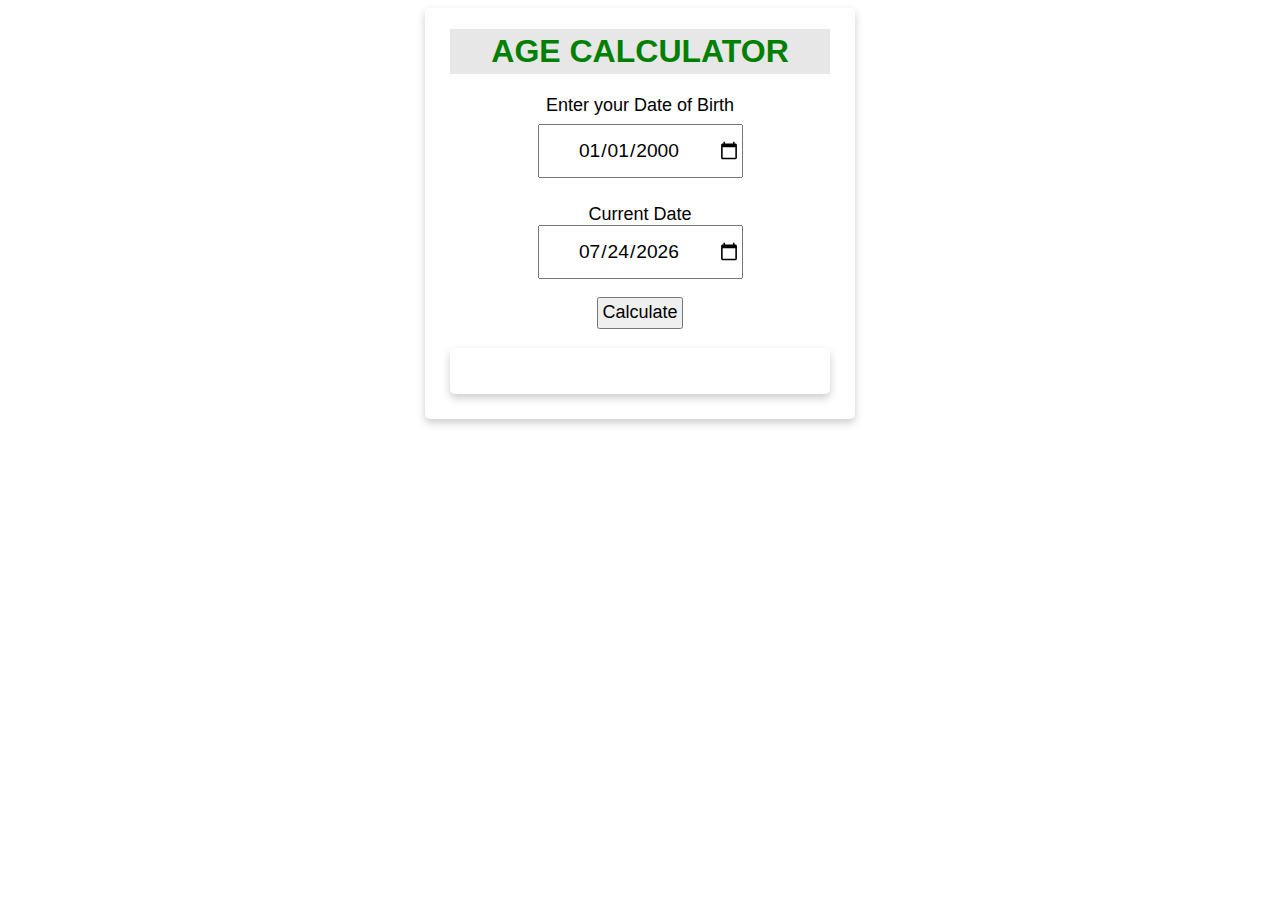
<file: age calculator/index.html>
<!DOCTYPE html>
<html>

<head>
    <title>Age Calculator</title>
    <link rel="stylesheet" href="style.css" />
</head>

<body>
    <div class="card">
        <header>
            <h1>AGE CALCULATOR</h1>
        </header>

        <div>
            <label>Enter your Date of Birth</label><br>
            <input id="inputDob" type="date" value="2000-01-01" />
        </div>
        <br />

        <div>
            <label>Current Date</label><br>
            <input id="cdate" type="date" value="" />
        </div>
        <br />

        <button type="button" onclick="getDOB()">
            Calculate
        </button>
        <br />
        <div id="currentAge"></div>
        <script src="script.js"></script>
    </div>
</body>

</html>
</file>
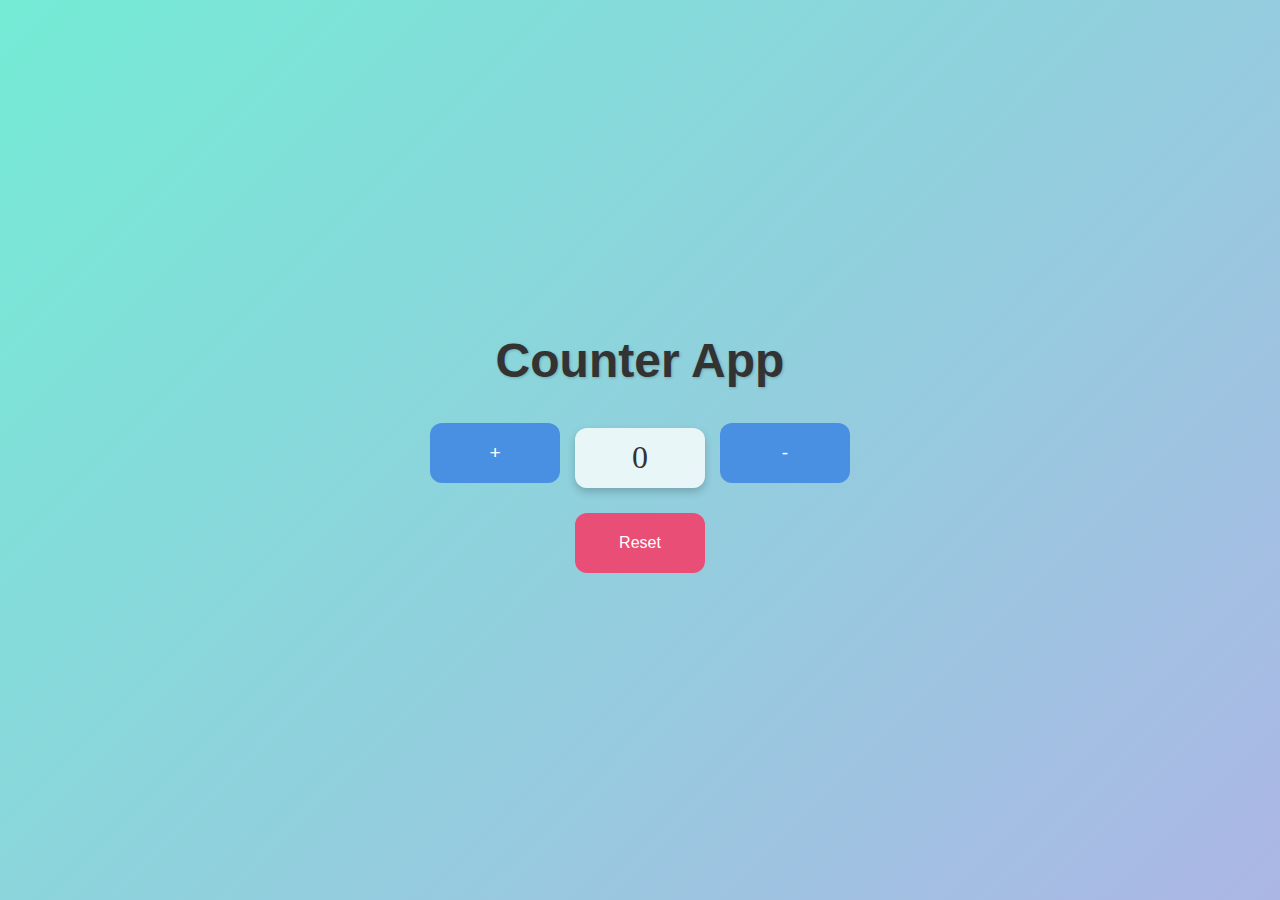
<file: counterapp/index.html>
<!DOCTYPE html>
<html>

<head>
    <title>Counter App</title>
    <link rel="stylesheet" href="style.css">
</head>

<body>
    <div class="container">
        <h1>Counter App</h1>
        <div class="counter">
            <button id="increment-btn">+</button>
            <div id="counter-value">0</div>
            <button id="decrement-btn">-</button>
        </div>
        <button id="reset">Reset</button>
    </div>

    <script src="counter.js"></script>
</body>

</html>
</file>
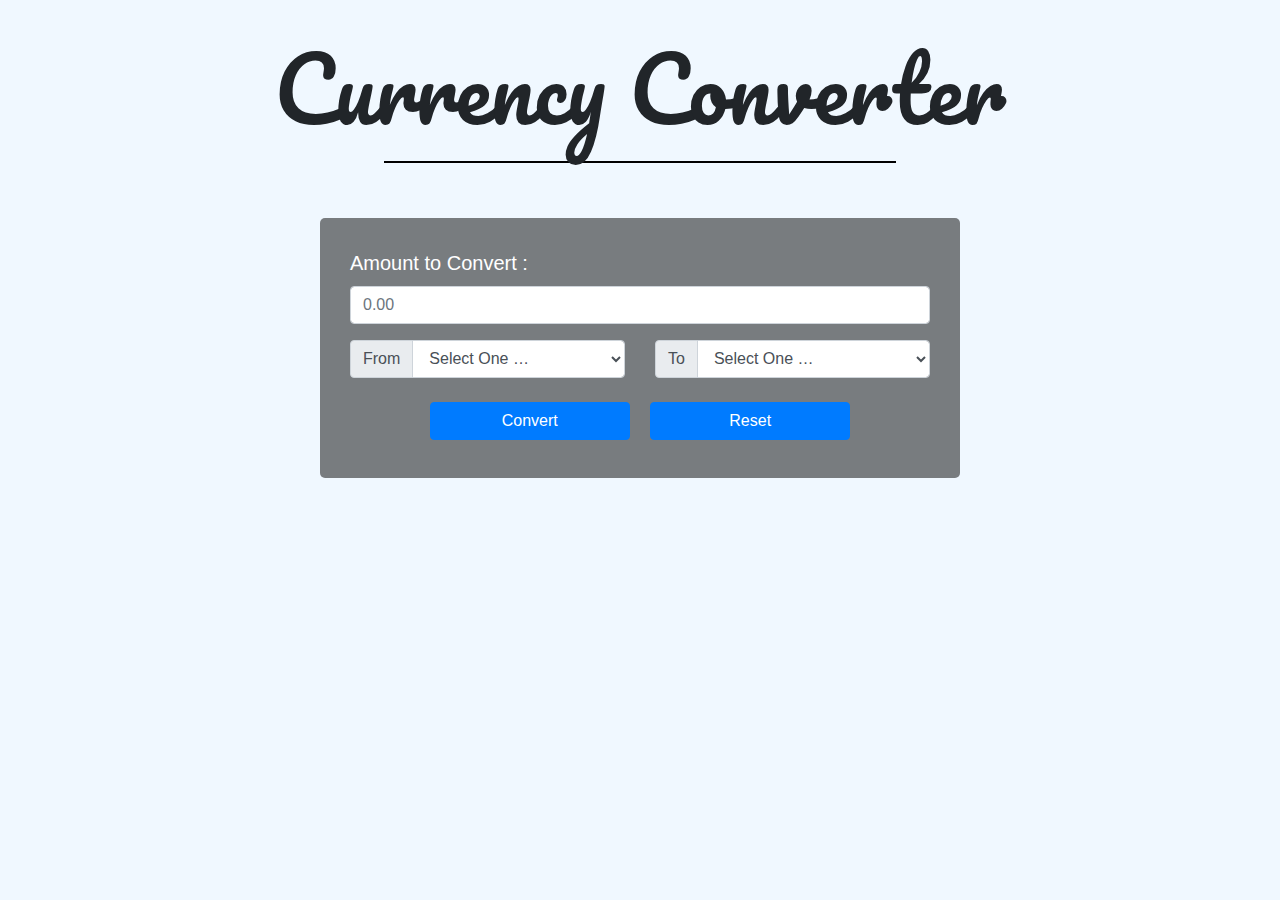
<file: currency converter/index.html>
<!DOCTYPE html>
<html lang="en">
<head>
	<meta charset="UTF-8">
	<meta http-equiv="X-UA-Compatible" content="IE=edge">
	<meta name="viewport" content="width=device-width, initial-scale=1.0">
	<title>Currency Converter</title>
	<link rel="stylesheet"
		href=
"https://maxcdn.bootstrapcdn.com/bootstrap/4.5.2/css/bootstrap.min.css">
	<script src=
"https://ajax.googleapis.com/ajax/libs/jquery/3.5.1/jquery.min.js">
	</script>
	<script src=
"https://cdnjs.cloudflare.com/ajax/libs/popper.js/1.16.0/umd/popper.min.js">
	</script>
	<script src=
"https://maxcdn.bootstrapcdn.com/bootstrap/4.5.2/js/bootstrap.min.js">
	</script>

	<link rel="preconnect"
		href=
"https://fonts.gstatic.com">
	<link href=
"https://fonts.googleapis.com/css2?family=Amiri&family=Lobster&family=Pacifico&display=swap"
		rel="stylesheet">
	<!-- linking style.css file-->
	<link rel="stylesheet" href="style.css">
</head>

<body>
	<!-- Currency Converter -->
	<h1 class="heading text-center display-2">
		Currency Converter
	</h1>
	<hr>
	<div class="container">
		<div class="main">
			<div class="form-group">
				<label for="oamount">
					Amount to Convert :
				</label>
				<input type="text" class="form-control searchBox" placeholder="0.00" id="oamount">
			</div>
			<div class="row">
				<div class="col-sm-6">
					<div class="input-group mb-3">
						<div class="input-group-prepend">
							<span class="input-group-text">From</span>
						</div>
						<select class="form-control from" id="sel1">
							<option value="">Select One …</option>
							<option value="USD">USD</option>
							<option value="AED">AED</option>
							<option value="ARS">ARS</option>
							<option value="AUD">AUD</option>
							<option value="BGN">BGN</option>
							<option value="BRL">BRL</option>
							<option value="BSD">BSD</option>
							<option value="CAD">CAD</option>
							<option value="CHF">CHF</option>
							<option value="CLP">CLP</option>
							<option value="CNY">CNY</option>
							<option value="COP">COP</option>
							<option value="CZK">CZK</option>
							<option value="DKK">DKK</option>
							<option value="DOP">DOP</option>
							<option value="EGP">EGP</option>
							<option value="EUR">EUR</option>
							<option value="FJD">FJD</option>
							<option value="GBP">GBP</option>
							<option value="GTQ">GTQ</option>
							<option value="HKD">HKD</option>
							<option value="HRK">HRK</option>
							<option value="HUF">HUF</option>
							<option value="IDR">IDR</option>
							<option value="ILS">ILS</option>
							<option value="INR">INR</option>
							<option value="ISK">ISK</option>
							<option value="JPY">JPY</option>
							<option value="KRW">KRW</option>
							<option value="KZT">KZT</option>
							<option value="MVR">MVR</option>
							<option value="MXN">MXN</option>
							<option value="MYR">MYR</option>
							<option value="NOK">NOK</option>
							<option value="NZD">NZD</option>
							<option value="PAB">PAB</option>
							<option value="PEN">PEN</option>
							<option value="PHP">PHP</option>
							<option value="PKR">PKR</option>
							<option value="PLN">PLN</option>
							<option value="PYG">PYG</option>
							<option value="RON">RON</option>
							<option value="RUB">RUB</option>
							<option value="SAR">SAR</option>
							<option value="SEK">SEK</option>
							<option value="SGD">SGD</option>
							<option value="THB">THB</option>
							<option value="TRY">TRY</option>
							<option value="TWD">TWD</option>
							<option value="UAH">UAH</option>
							<option value="UYU">UYU</option>
							<option value="ZAR">ZAR</option>
						</select>
					</div>
				</div>

				<div class="col-sm-6">
					<div class="input-group mb-3">
						<div class="input-group-prepend">
							<span class="input-group-text">To</span>
						</div>
						<select class="form-control to" id="sel2">
							<option value="">Select One …</option>
							<option value="USD">USD</option>
							<option value="AED">AED</option>
							<option value="ARS">ARS</option>
							<option value="AUD">AUD</option>
							<option value="BGN">BGN</option>
							<option value="BRL">BRL</option>
							<option value="BSD">BSD</option>
							<option value="CAD">CAD</option>
							<option value="CHF">CHF</option>
							<option value="CLP">CLP</option>
							<option value="CNY">CNY</option>
							<option value="COP">COP</option>
							<option value="CZK">CZK</option>
							<option value="DKK">DKK</option>
							<option value="DOP">DOP</option>
							<option value="EGP">EGP</option>
							<option value="EUR">EUR</option>
							<option value="FJD">FJD</option>
							<option value="GBP">GBP</option>
							<option value="GTQ">GTQ</option>
							<option value="HKD">HKD</option>
							<option value="HRK">HRK</option>
							<option value="HUF">HUF</option>
							<option value="IDR">IDR</option>
							<option value="ILS">ILS</option>
							<option value="INR">INR</option>
							<option value="ISK">ISK</option>
							<option value="JPY">JPY</option>
							<option value="KRW">KRW</option>
							<option value="KZT">KZT</option>
							<option value="MVR">MVR</option>
							<option value="MXN">MXN</option>
							<option value="MYR">MYR</option>
							<option value="NOK">NOK</option>
							<option value="NZD">NZD</option>
							<option value="PAB">PAB</option>
							<option value="PEN">PEN</option>
							<option value="PHP">PHP</option>
							<option value="PKR">PKR</option>
							<option value="PLN">PLN</option>
							<option value="PYG">PYG</option>
							<option value="RON">RON</option>
							<option value="RUB">RUB</option>
							<option value="SAR">SAR</option>
							<option value="SEK">SEK</option>
							<option value="SGD">SGD</option>
							<option value="THB">THB</option>
							<option value="TRY">TRY</option>
							<option value="TWD">TWD</option>
							<option value="UAH">UAH</option>
							<option value="UYU">UYU</option>
							<option value="ZAR">ZAR</option>
						</select>
					</div>
				</div>
			</div>

			<div class="text-center">

				<!-- convert button -->
				<button class="btn btn-primary convert m-2" type="submit">
					Convert
				</button>
				<!-- reset button -->
				<button class="btn btn-primary m-2" onclick="clearVal()">
					Reset
				</button>
			</div>

		</div>

		<div id="finalAmount" class="text-center">

			<!-- Display the converted amount -->
			<h2>Converted Amount :
				<span class="finalValue" style="color:green;">
				</span>
			</h2>
		</div>
	</div>

	<!-- linking script.js file -->
	<script src="script.js"></script>
</body>
</html>
</file>
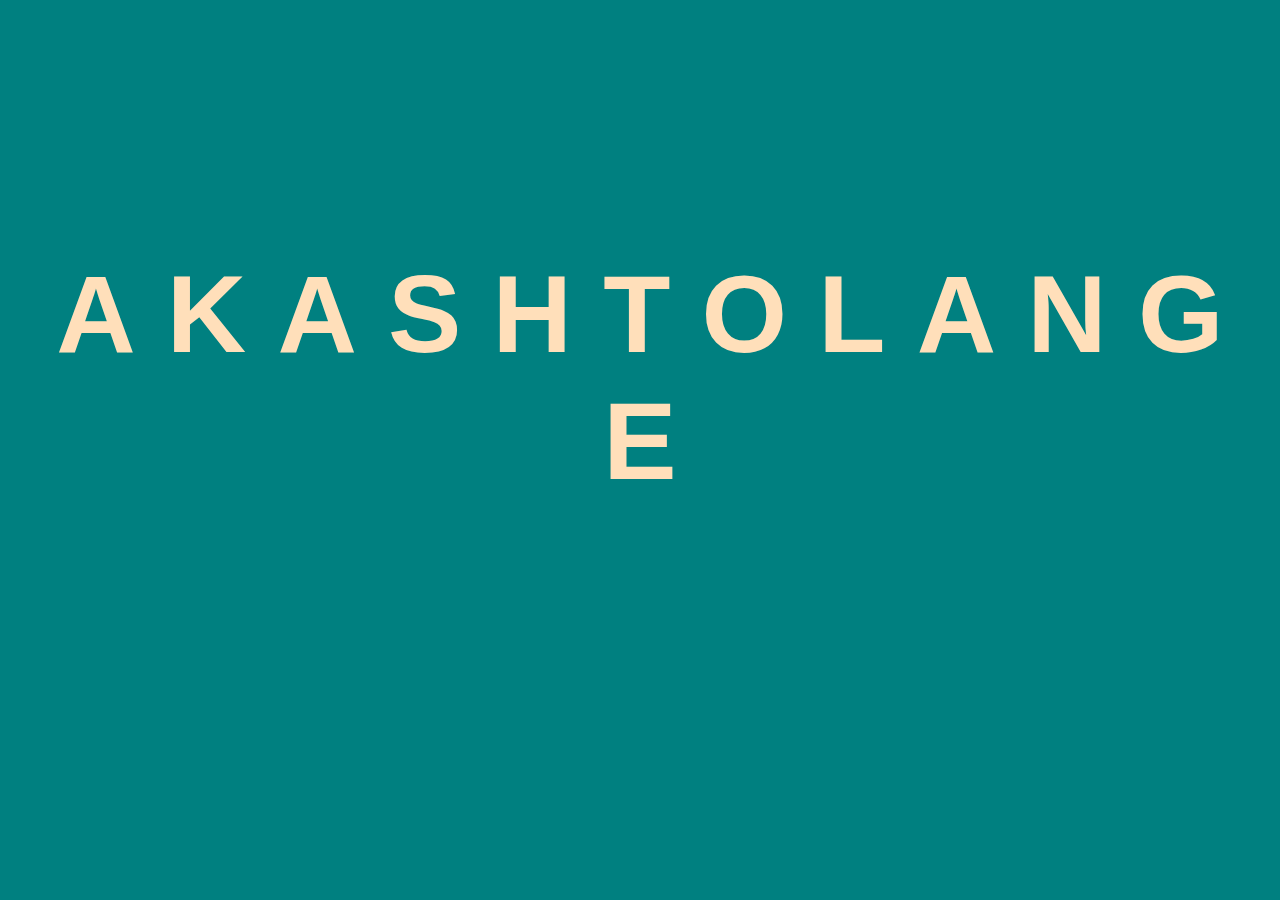
<file: letter hover effect/index.html>
<!DOCTYPE html> 
<html lang="en"> 

<head> 
	<title> 
		Bouncing Letter Hover Effect 
	</title> 
	<style> 
		body { 
			background-color: rgb(0, 128, 128); 
		} 

		h1 { 
			font-family: sans-serif; 
			font-size: 110px; 
			text-align: center; 
			color: rgb(255, 223, 186); 
			margin-top: 250px; 
		} 

		.bounce { 
			animation-name: bounce; 
		} 

		.bouncing-letters span { 
			animation-timing-function: linear; 
			animation-duration: 1s; 
			animation-iteration-count: 1; 
			display: inline-block; 
		} 

		.bouncing-letters span:hover { 
			color: rgb(255, 69, 0); 
		} 

		@keyframes bounce { 

			20%, 
			50%, 
			80%, 
			to { 
				transform: scale(1, 1); 
                color: rgb(173, 216, 230);
			} 

			40% { 
				transform: scale(1.75, 0.65); 
                color: rgb(100, 149, 237); 
			} 

			45% { 
				transform: scale(1.75, 0.65); 
                color: rgb(0, 128, 128);
			} 

			70% { 
				transform: scale(1.25, 0.75); 
                color: rgb(0, 0, 139);
			} 

			90% { 
				transform: scale(1.15, 0.85); 
                color: rgb(173, 216, 230);
			} 
		} 
	</style> 
</head> 

<body> 
	<h1 class="bouncing-letters"
		style="letter-spacing:0.3px;"> 
		<span>A</span> 
		<span>K</span> 
		<span>A</span> 
		<span>S</span> 
		<span>H</span> 
		<span>T</span> 
        <span>O</span>
		<span>L</span> 
		<span>A</span> 
		<span>N</span> 
		<span>G</span> 
		<span>E</span> 
		
	</h1> 

	<script> 
		document.querySelectorAll(".bouncing-letters>span") 
		.forEach((element) => { 
			element.addEventListener("mouseover", 
									(e) => bounce(e.target)); 
		}); 

		function bounce(letter) { 
			if (!letter.classList.contains("bounce")) { 
				letter.classList.add("bounce"); 
				setTimeout( 
					function () { 
						letter.classList.remove("bounce"); 
					}, 
					1000 
				); 
			} 
		} 
	</script> 
</body> 

</html>
</file>
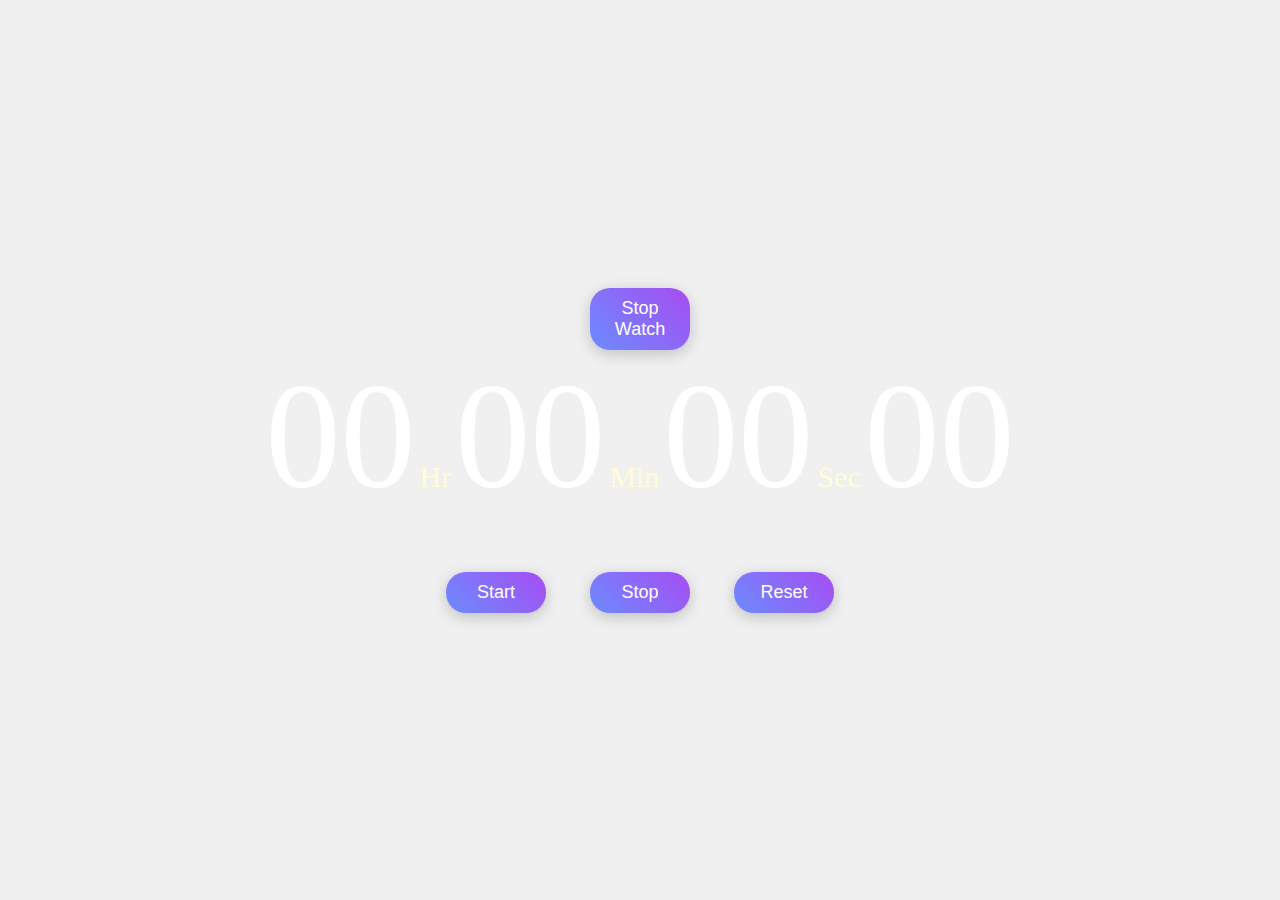
<file: stopwatch/index.html>
<!DOCTYPE html> 
<html lang="en"> 
	
<head> 
	<meta charset="UTF-8"> 
	<meta http-equiv="X-UA-Compatible"
		content="IE=edge"> 
	<meta name="viewport"
		content="width=device-width, initial-scale=1.0"> 
	<title>Stopwatch using HTML CSS and JavaScript</title> 
	<link rel="stylesheet" href="style.css"> 
</head> 

<body> 
	<div class="container"> 
		
        <div>
            <button class="btn"> Stop Watch</button>
        </div>
		<div id="time"> 
			<span class="digit" id="hr"> 
				00</span> 
			<span class="txt">Hr</span> 
			<span class="digit" id="min"> 
				00</span> 
			<span class="txt">Min</span> 
			<span class="digit" id="sec"> 
				00</span> 
			<span class="txt">Sec</span> 
			<span class="digit" id="count"> 
				00</span> 
		</div> 
		<div id="buttons"> 
			<button class="btn" id="start"> 
				Start</button> 
			<button class="btn" id="stop"> 
				Stop</button> 
			<button class="btn" id="reset"> 
				Reset</button> 
		</div> 
	</div> 

	<script src="script.js"></script> 
</body> 
	
</html>
</file>
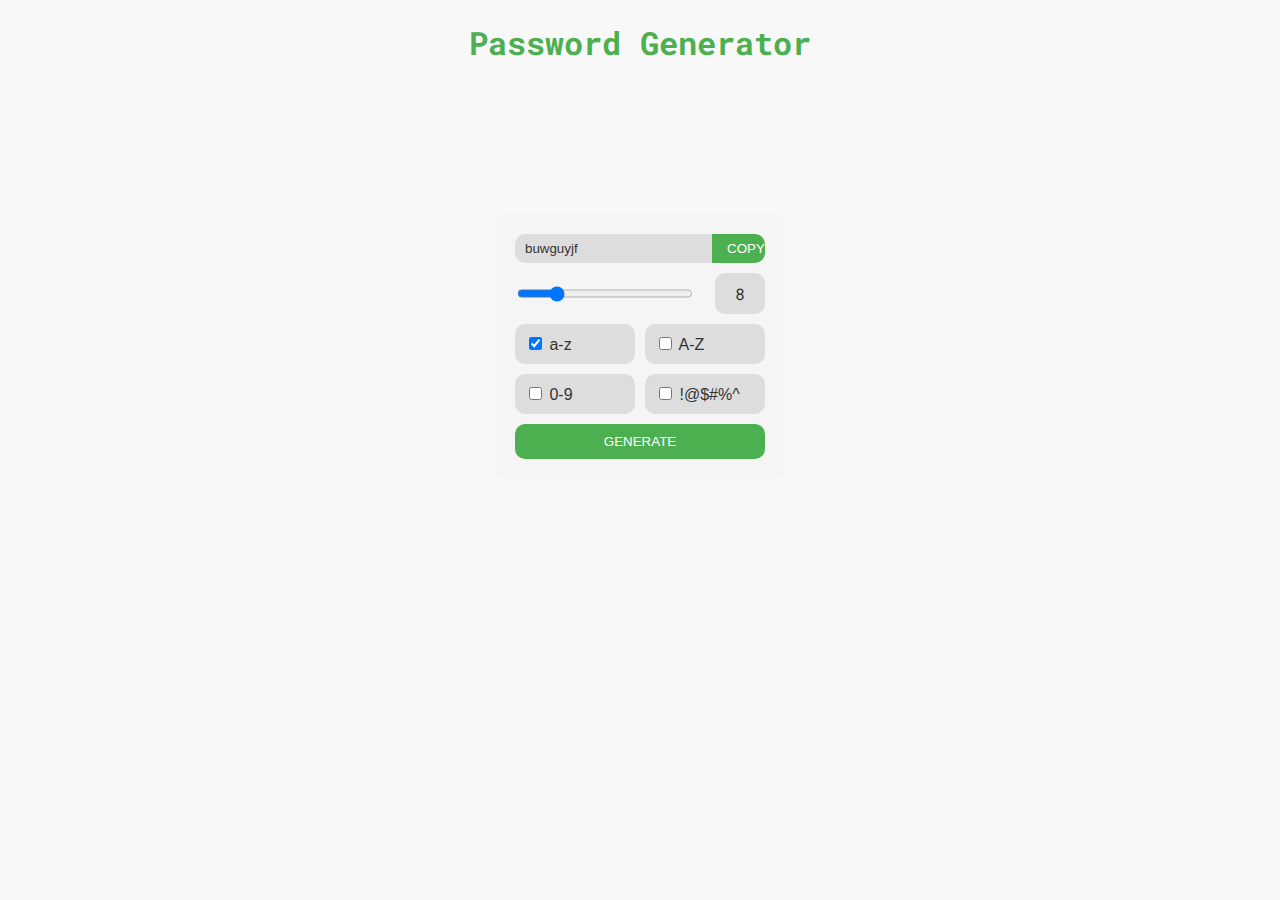
<file: strong passwrod generator/index.html>
<!-- index.html -->
<!DOCTYPE html> 
<html lang="en"> 

<head> 
	<meta charset="UTF-8" /> 
	<meta name="viewport"
		content="width=device-width, 
				initial-scale=1.0" /> 
	<link rel="stylesheet" href="style.css" /> 
	<title>Password Generator</title> 
</head> 

<body> 
	<h1>Password Generator</h1> 
	<div class="generator"> 
		<div class="password"> 
			<input type="text" value="test" /> 
			<button>copy</button> 
		</div> 
		<div class="range"> 
			<input type="range" min="4"
				max="24" value="8" /> 
			<span>8</span> 
		</div> 
		<div class="options"> 
			<div class="option"> 
				<label> 
					<input type="checkbox"
						id="lowercaseCb" checked /> 
					<span>a-z</span> 
				</label> 
			</div> 
			<div class="option"> 
				<label> 
					<input type="checkbox"
						id="uppercaseCb" /> 
					<span>A-Z</span> 
				</label> 
			</div> 
			<div class="option"> 
				<label> 
					<input type="checkbox"
						id="digitsCb" /> 
					<span>0-9</span> 
				</label> 
			</div> 
			<div class="option"> 
				<label> 
					<input type="checkbox"
						id="specialsCb" /> 
					<span>!@$#%^</span> 
				</label> 
			</div> 
		</div> 
		<button class="generate"> 
			generate 
		</button> 
	</div> 
	<script src="script.js"></script> 
</body> 

</html>
</file>
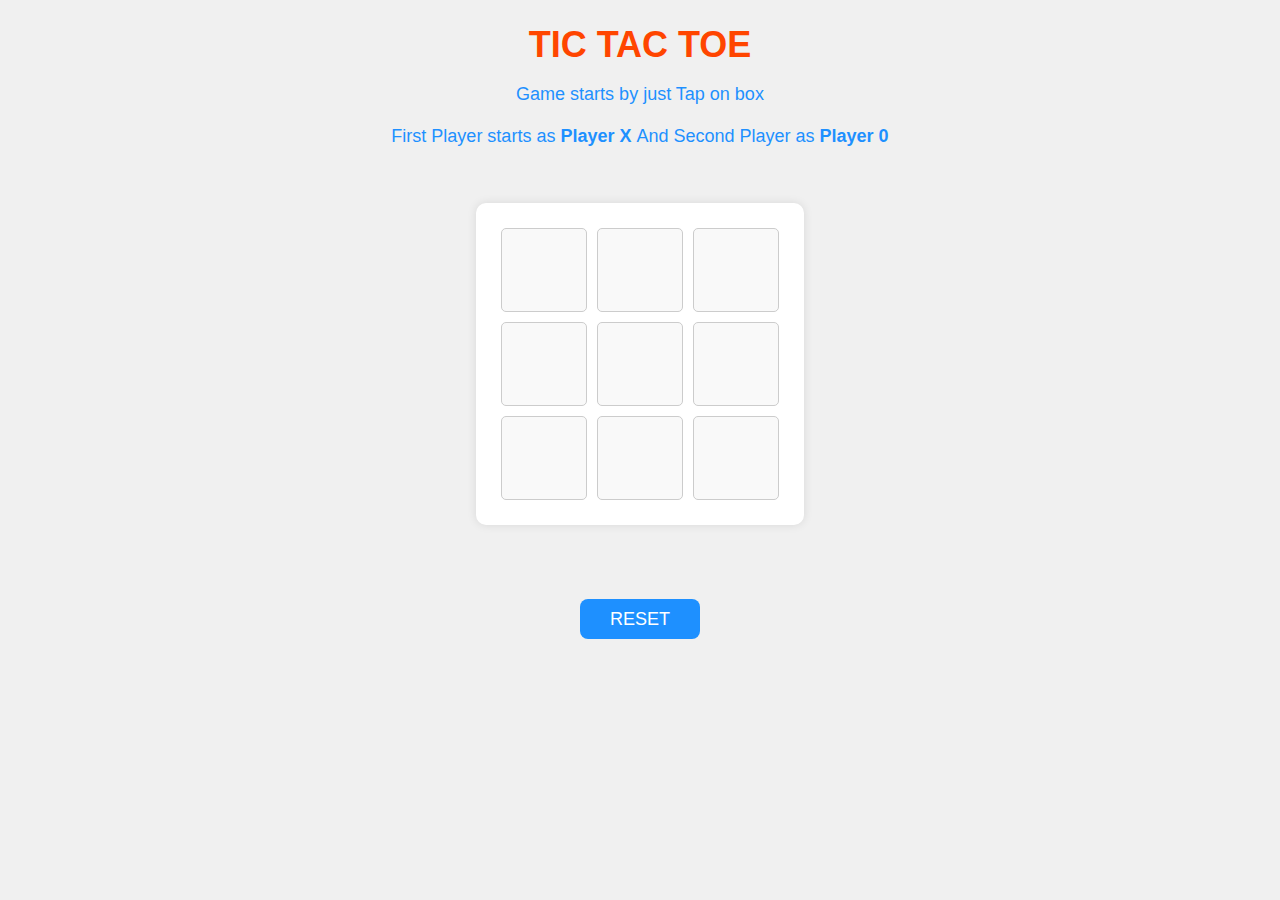
<file: tic tac toe game/index.html>
<!DOCTYPE html>
<html>

<head>
    <meta name="viewport" content="width=device-width, initial-scale=1.0">
    <!-- CSS file Included -->
    <link rel="stylesheet" type="text/css" href="tic.css">
    <!-- JavaScript file included -->
    <script src="tic.js"></script>
</head>

<body>
    <div id="main">
        <h1>TIC TAC TOE</h1>
        <p id="ins">
            Game starts by just Tap on box<br><br>First Player starts as
            <b>Player X </b>And Second Player as
            <b>Player 0</b>
        </p>
        <br><br>
        <div class="ui">
            <div class="row">
                <input type="text" id="b1" class="cell" onclick="myfunc_3(); myfunc();" readonly>
                <input type="text" id="b2" class="cell" onclick="myfunc_4(); myfunc();" readonly>
                <input type="text" id="b3" class="cell" onclick="myfunc_5(); myfunc();" readonly>
            </div>
            <div class="row">
                <input type="text" id="b4" class="cell" onclick="myfunc_6(); myfunc();" readonly>
                <input type="text" id="b5" class="cell" onclick="myfunc_7(); myfunc();" readonly>
                <input type="text" id="b6" class="cell" onclick="myfunc_8(); myfunc();" readonly>
            </div>
            <div class="row">
                <input type="text" id="b7" class="cell" onclick="myfunc_9(); myfunc();" readonly>
                <input type="text" id="b8" class="cell" onclick="myfunc_10();myfunc();" readonly>
                <input type="text" id="b9" class="cell" onclick="myfunc_11();myfunc();" readonly>
            </div>
        </div>
        <br><br><br>

        <button id="but" onclick="myfunc_2()">
            RESET
        </button>
        <br><br>
        <p id="print"></p>
    </div>
</body>

</html>
</file>
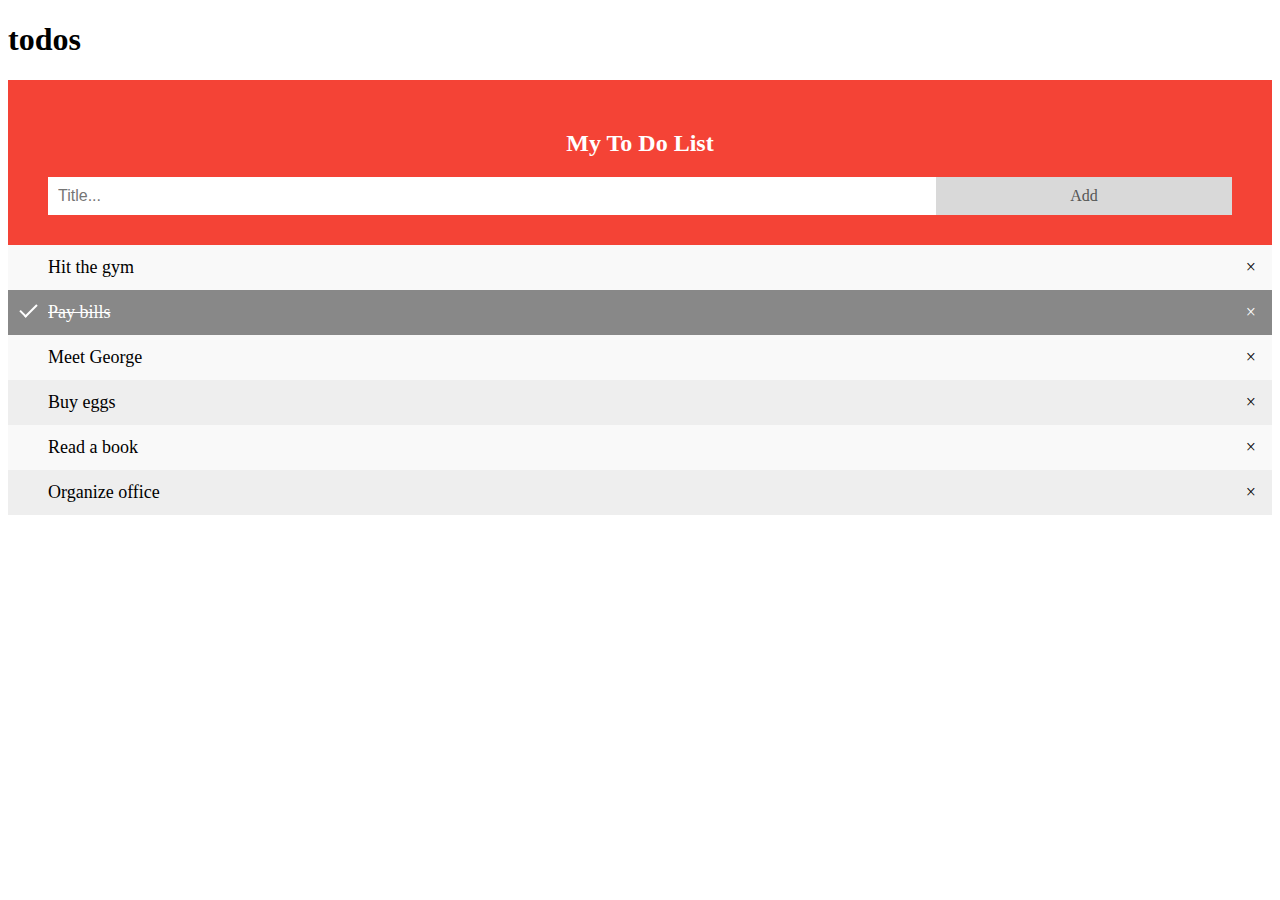
<file: todo-list/index.html>
<!DOCTYPE html>
<html lang="en">
  <head>
    <meta charset="UTF-8" />
    <meta name="viewport" content="width=device-width, initial-scale=1.0" />
    <link rel="stylesheet" href="style.css" />
    <title>Todo List</title>
  </head>
  <body>
    <h1>todos</h1>
    <div id="myDIV" class="header">
        <h2>My To Do List</h2>
        <input type="text" id="myInput" placeholder="Title...">
        <span onclick="newElement()" class="addBtn">Add</span>
      </div>
      
      <ul id="myUL">
        <li>Hit the gym</li>
        <li class="checked">Pay bills</li>
        <li>Meet George</li>
        <li>Buy eggs</li>
        <li>Read a book</li>
        <li>Organize office</li>
      </ul>
    <script src="script.js"></script>
  </body>
</html>
</file>
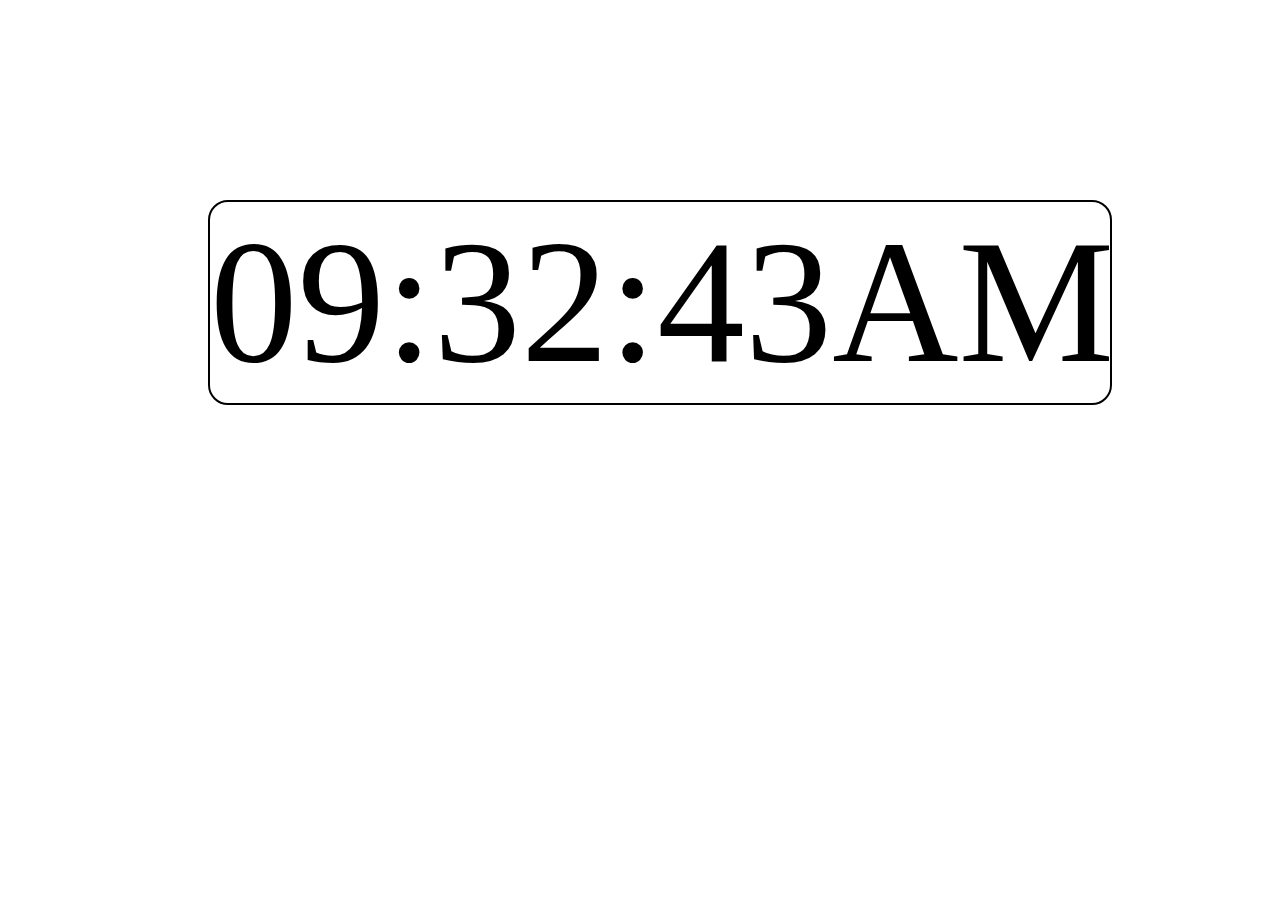
<file: digitalclock/clock.html>
<!DOCTYPE html>
<html lang="en">
<head>
	<meta charset="UTF-8">
	<meta name="viewport" content=
	"width=device-width, initial-scale=1.0">
	<title>Digital Clock</title>
	<link rel="stylesheet" href="clock2.css">
</head>
<body>
	<div id="clock">8:10:45</div>

	<script src="clock2.js"></script>
</body>
</html>
</file>
<file: age calculator/style.css>
/* Setting alignment and fonts */
body {
    display: flex;
    text-align: center;
    font-family: 
      "Gill Sans", "Gill Sans MT", Calibri, "Trebuchet MS",
        sans-serif;
}

/* Defining card properties */
.card {
    min-width: 30%;
    box-shadow: 0 4px 8px 0 rgba(0, 0, 0, 0.2);
    transition: 0.3s;
    border-radius: 5px;
    margin: auto;
    padding: 2%;
    padding-top: 0%;
}

header {
    font-size: larger;
}

header h1 {
    background-color: rgb(231, 231, 231);
    color: green;
    font-size: xx-large;
    padding: 1%;
}

/* Setting font and margin for text before input box */
label {
    font-size: large;
    margin: 2%;
}

button {
    font-size: large;
    padding: 1%;
}

input {
    width: 200px;
    height: 50px;
    font-size: larger;
    font-family: Arial, Helvetica, sans-serif;
    text-align: center;
}

#inputDob {
    margin: 2%;
}

p {
    font-size: larger;
    margin: 5%;
}

#currentAge {
    min-width: 30%;
    box-shadow: 0 4px 8px 0 rgba(0, 0, 0, 0.2);
    transition: 0.3s;
    border-radius: 5px;
    margin: auto;
    margin-top: 5%;
    padding: 5%;
    padding-top: 7%;
    font-size: larger;
}
</file>
<file: counterapp/style.css>
* {
    box-sizing: border-box;
    margin: 0;
    padding: 0;
}

@keyframes scaleUp {
    0% {
        transform: scale(1);
    }
    100% {
        transform: scale(1.1);
    }
}

@keyframes pulse {
    0% {
        transform: scale(1);
        background-color: rgba(255, 255, 255, 0.8);
    }
    50% {
        transform: scale(1.1);
        background-color: rgba(255, 255, 255, 1);
    }
    100% {
        transform: scale(1);
        background-color: rgba(255, 255, 255, 0.8);
    }
}

@keyframes fadeIn {
    0% {
        opacity: 0;
    }
    100% {
        opacity: 1;
    }
}

.container {
    height: 100vh;
    width: 100vw;
    display: flex;
    flex-direction: column;
    justify-content: center;
    align-items: center;
    background: linear-gradient(135deg, #74ebd5, #acb6e5);
    animation: fadeIn 2s ease-out; /* Apply fade-in animation */
}

.container h1 {
    margin: 20px;
    font-family: 'Arial', sans-serif;
    font-size: 3rem;
    color: #333;
    text-shadow: 1px 1px 3px rgba(0, 0, 0, 0.2);
}

.counter {
    width: 40%;
    display: flex;
    justify-content: center;
}

#increment-btn,
#decrement-btn,
#reset {
    height: 60px;
    width: 130px;
    border-radius: 12px;
    font-size: 1.2rem;
    background-color: #4a90e2;
    border: none;
    color: white;
    margin: 15px;
    transition: background-color 0.3s ease, transform 0.2s ease;
    cursor: pointer;
}

#increment-btn:hover,
#decrement-btn:hover,
#reset:hover {
    animation: scaleUp 0.3s forwards; /* Apply scale animation */
}

#reset {
    background-color: #e94e77;
    font-size: 1rem;
}

#reset:hover {
    background-color: #c83d61;
}

#counter-value {
    height: 60px;
    min-width: 130px;
    border-radius: 12px;
    background-color: rgba(255, 255, 255, 0.8);
    margin-top: 20px;
    font-size: 2rem;
    display: flex;
    justify-content: center;
    align-items: center;
    color: #333;
    box-shadow: 0 4px 8px rgba(0, 0, 0, 0.2);
    animation: pulse 1.5s infinite; /* Apply pulse animation */
}
</file>
<file: currency converter/style.css>
body {
	background-color: aliceblue;
	background-position: center;
	background-size: cover;
	background-attachment: fixed;
	background-repeat: no-repeat;
}

.heading {
	font-family: 'Pacifico', cursive;
	margin: 35px auto 20px;
}

hr {
	border-top: 2px solid black;
	width: 40%;
	margin-bottom: 55px;
}

.main {
	width: 50vw;
	margin: auto;
	padding: 30px;
	border-radius: 5px;
	background-color: rgba(0, 0, 0, 0.5);
	color: white;
}

label {
	font-size: 20px;
}

.btn {
	width: 200px;
}

#finalAmount {
	font-family: 'Lobster', cursive;
	display: none;
	margin: 50px auto;
}

#finalAmount h2 {
	font-size: 50px;
}

.finalValue {
	font-family: 'Amiri', serif;
}

@media (max-width: 768px) {
	hr {
		width: 60%;
	}

	.main {
		width: 100%;
	}
}

@media (max-width: 400px) {
	.heading {
		font-size: 60px;
	}

	hr {
		width: 75%;
	}

	#finalAmount h2,
	.finalValue {
		font-size: 40px;
	}
}
</file>
<file: stopwatch/style.css>
body { 
	padding: 0; 
	margin: 0; 
	font-family: verdana; 
} 

.container { 
	display: flex; 
	flex-direction: column; 
	justify-content: center; 
	align-items: center; 
	width: 100%; 
	height: 100vh; 
	
    background-color: rgb(240, 240, 240);

} 



.digit { 
	font-size: 150px; 
	color: #fff; 
} 

.txt { 
	font-size: 30px; 
	color: #fffcd6; 
} 

#buttons { 
	margin-top: 50px; 
} 

/* .btn { 
	width: 100px; 
	padding: 10px 15px; 
	margin: 0px 20px; 
	border-top-right-radius: 10px; 
	border-bottom-left-radius: 10px; 
	border-bottom-right-radius: 4px; 
	border-top-left-radius: 4px; 
	cursor: pointer; 
	font-size: 20px; 
	transition: 0.5s; 
	color: white; 
	font-weight: 500; 
}  */

/* Enhancing button appearance */
.btn { 
    width: 100px; 
    padding: 10px 15px; 
    margin: 0px 20px; 
    border-top-right-radius: 20px; 
    border-bottom-left-radius: 20px; 
    border-bottom-right-radius: 20px; 
    border-top-left-radius: 20px; 
    cursor: pointer; 
    font-size: 18px; 
    transition: 0.3s ease-in-out; 
    color: white; 
    font-weight: 500; 
    background: linear-gradient(45deg, #6b8cff, #a74cf2);
    box-shadow: 0 4px 15px rgba(0, 0, 0, 0.2);
    border: none;
}

.btn:hover {
    background: linear-gradient(45deg, #a74cf2, #6b8cff);
    box-shadow: 0 8px 25px rgba(0, 0, 0, 0.3);
    transform: scale(1.05);
}


#start { 
	background-color: #009779; 
} 

#stop { 
	background-color: #0e85fc; 
} 

#reset { 
	background-color: #c91400; 
}
</file>
<file: strong passwrod generator/style.css>
/* style.css */
@import url( 
"https://fonts.googleapis.com/css2?family=Roboto+Mono&display=swap"); 

body { 
	background-color: #f8f8f8; 
	color: #333; 
	font-family: "Roboto Mono", monospace; 
} 

.generator { 
	background-color: #f5f5f5; 
	width: 250px; 
	margin: 150px auto; 
	padding: 20px; 
	border-radius: 10px; 
} 

div.password { 
	display: grid; 
	grid-template-columns: auto min-content; 
	border-radius: 10px; 
	overflow: hidden; 
} 

div.password input { 
	padding: 7px 10px; 
	background-color: #ddd; 
	border: 0; 
	color: #333; 
} 

button { 
	background-color: #4caf50; 
	color: #fff; 
	text-transform: uppercase; 
	padding: 5px 15px; 
	border: 0; 
	border-radius: 10px; 
} 

div.password button { 
	border-radius: 0; 
} 

div.range { 
	margin: 10px 0; 
	display: grid; 
	grid-template-columns: 1fr min-content; 
} 

div.range span { 
	background-color: #ddd; 
	padding: 10px; 
	margin-left: 20px; 
	min-width: 30px; 
	text-align: center; 
	border-radius: 10px; 
} 

div.options { 
	display: grid; 
	grid-template-columns: 1fr 1fr; 
	gap: 10px; 
} 

div.options label { 
	display: block; 
	background-color: #ddd; 
	padding: 10px; 
	border-radius: 10px; 
	cursor: pointer; 
	font-family: sans-serif; 
} 

button.generate { 
	width: 100%; 
	margin-top: 10px; 
	padding: 10px; 
} 

h1 { 
	text-align: center; 
	color: #4caf50; 
}
</file>
<file: todo-list/style.css>
/* Include the padding and border in an element's total width and height */
* {
    box-sizing: border-box;
  }
  
  /* Remove margins and padding from the list */
  ul {
    margin: 0;
    padding: 0;
  }
  
  /* Style the list items */
  ul li {
    cursor: pointer;
    position: relative;
    padding: 12px 8px 12px 40px;
    background: #eee;
    font-size: 18px;
    transition: 0.2s;
  
    /* make the list items unselectable */
    -webkit-user-select: none;
    -moz-user-select: none;
    -ms-user-select: none;
    user-select: none;
  }
  
  /* Set all odd list items to a different color (zebra-stripes) */
  ul li:nth-child(odd) {
    background: #f9f9f9;
  }
  
  /* Darker background-color on hover */
  ul li:hover {
    background: #ddd;
  }
  
  /* When clicked on, add a background color and strike out text */
  ul li.checked {
    background: #888;
    color: #fff;
    text-decoration: line-through;
  }
  
  /* Add a "checked" mark when clicked on */
  ul li.checked::before {
    content: '';
    position: absolute;
    border-color: #fff;
    border-style: solid;
    border-width: 0 2px 2px 0;
    top: 10px;
    left: 16px;
    transform: rotate(45deg);
    height: 15px;
    width: 7px;
  }
  
  /* Style the close button */
  .close {
    position: absolute;
    right: 0;
    top: 0;
    padding: 12px 16px 12px 16px;
  }
  
  .close:hover {
    background-color: #f44336;
    color: white;
  }
  
  /* Style the header */
  .header {
    background-color: #f44336;
    padding: 30px 40px;
    color: white;
    text-align: center;
  }
  
  /* Clear floats after the header */
  .header:after {
    content: "";
    display: table;
    clear: both;
  }
  
  /* Style the input */
  input {
    margin: 0;
    border: none;
    border-radius: 0;
    width: 75%;
    padding: 10px;
    float: left;
    font-size: 16px;
  }
  
  /* Style the "Add" button */
  .addBtn {
    padding: 10px;
    width: 25%;
    background: #d9d9d9;
    color: #555;
    float: left;
    text-align: center;
    font-size: 16px;
    cursor: pointer;
    transition: 0.3s;
    border-radius: 0;
  }
  
  .addBtn:hover {
    background-color: #bbb;
  }
</file>
<file: digitalclock/clock2.css>
#clock {
	font-size: 175px;
	width: 900px;
	margin: 200px;
	text-align: center;
	border: 2px solid black;
	border-radius: 20px;
}
</file>
<file: tic tac toe game/tic.css>
/* Reset default browser styles */
html, body {
    margin: 0;
    padding: 0;
    font-family: 'Segoe UI', Tahoma, Geneva, Verdana, sans-serif;
    background-color: #f0f0f0;
}

/* Center the main content */
#main {
    text-align: center;
    margin-top: 20px;
}

/* Heading styles */
h1 {
    color: orangered;
    margin-bottom: 5px;
    font-size: 36px;
}

/* Instructions text */
#ins {
    margin-bottom: 20px;
    color: dodgerblue;
    font-size: 18px;
}

/* Grid container */
.ui {
    display: flex;
    flex-direction: column;
    align-items: center;
    background-color: #fff;
    padding: 20px;
    border-radius: 10px;
    box-shadow: 0 0 10px rgba(0, 0, 0, 0.1);
    width: fit-content; /* Adjust width to fit content */
    margin: 0 auto; /* Center horizontally */
    height: fit-content; /* Adjust height to fit content */
}


/* Grid row */
.row {
    display: flex;
}

/* Cell (input box) styling */
.cell {
    border: 1px solid #ccc;
    width: 80px;
    height: 80px;
    display: flex;
    align-items: center;
    justify-content: center;
    font-size: 24px;
    text-align: center;
    cursor: pointer;
    margin: 5px;
    background-color: #f9f9f9;
    transition: background-color 0.3s ease;
    border-radius: 5px;
}

.cell:hover {
    background-color: #e0e0e0;
}

/* Winner cell style */
.cell.winner {
    background-color: #ffe0e0;
}

/* Reset button */
#but {
    box-sizing: border-box;
    width: 120px;
    height: 40px;
    border: none;
    border-radius: 8px;
    background-color: dodgerblue;
    color: #fff;
    font-size: 18px;
    cursor: pointer;
    margin-top: 20px;
    transition: background-color 0.3s ease;
}

#but:hover {
    background-color: #0056b3;
}

/* Player turn text */
#print {
    color: dodgerblue;
    font-size: 20px;
    margin-top: 20px;
}
</file>
